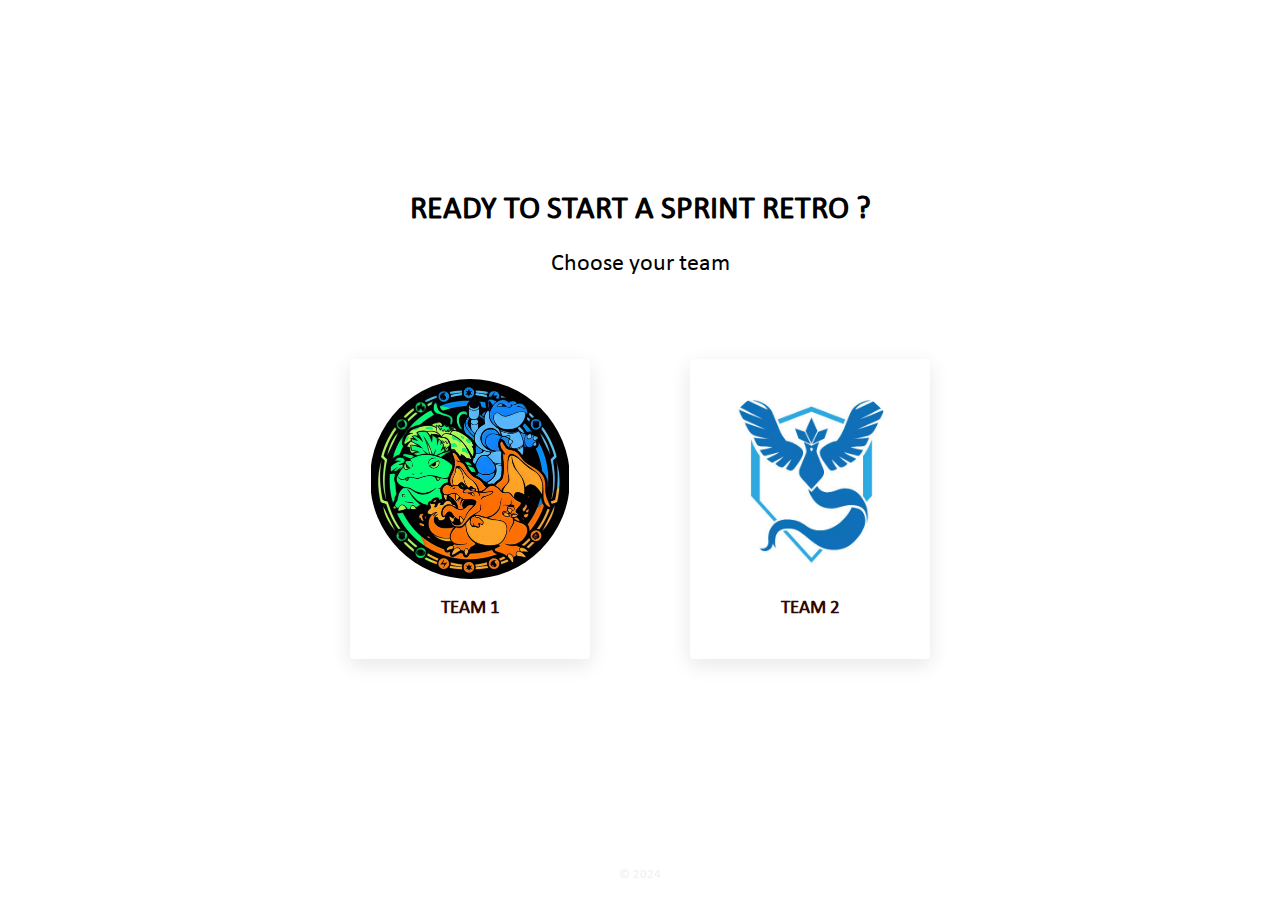
<file: index.html>
<!doctype html><html lang="en"><head><meta charset="utf-8"/><link rel="icon" href="./favicon.ico"/><meta name="viewport" content="width=device-width,initial-scale=1"/><meta name="theme-color" content="#000000"/><link rel="stylesheet" href="./fonts.css"/><link rel="manifest" href="./manifest.json"/><title>PokeRetro</title><meta name="description" content="Pokemon-themed tool for sprint retrospective"/><meta name="description" property="og:description" content="Pokemon-themed tool for sprint retrospective"/><meta name="keywords" content=""/><meta property="og:site_name" content="PokeRetro"/><meta property="og:title" content="PokeRetro"/><meta property="og:image" content="https://kimanhou.github.io/pokeretro/hero.jpg"/><meta property="og:image:type" content="image/png"/><meta property="og:image:width" content="1200"/><meta property="og:image:height" content="630"/><meta property="og:image:alt" content="PokeRetro logo"/><meta property="og:type" content="website"/><meta property="og:url" content="https://kimanhou.github.io/pokeretro/"/><script defer="defer" src="./static/js/main.7588f676.js"></script><link href="./static/css/main.6096b437.css" rel="stylesheet"></head><body><noscript>You need to enable JavaScript to run this app.</noscript><div id="root"></div></body></html>
</file>
<file: fonts.css>
@font-face {
    font-family: Rammetto;
    font-display: swap;
    src: url("./fonts/RammettoOne-Regular.ttf") format("truetype");
}

@font-face {
    font-family: Calibri;
    font-display: swap;
    src: url("./fonts/calibri-regular.ttf") format("truetype");
}
</file>
<file: static/css/main.6096b437.css>
body{-webkit-font-smoothing:antialiased;-moz-osx-font-smoothing:grayscale;font-family:-apple-system,BlinkMacSystemFont,Segoe UI,Roboto,Oxygen,Ubuntu,Cantarell,Fira Sans,Droid Sans,Helvetica Neue,sans-serif;margin:0}code{font-family:source-code-pro,Menlo,Monaco,Consolas,Courier New,monospace}footer{align-items:center;color:var(--color-light-grey);font-size:.8rem;height:50px;justify-content:center}.TeamSelection_team-selection__0-s34{align-items:center;border-radius:4px;box-shadow:0 0 0 3px transparent,0 6px 20px hsla(0,0%,7%,.1);box-sizing:border-box;display:flex;flex-direction:column;padding:20px;text-transform:uppercase;transition:box-shadow .2s}.TeamSelection_team-selection__0-s34:hover{box-shadow:0 0 0 3px #121212,0 0 0 0 transparent}.TeamSelection_team-selection__0-s34>.TeamSelection_team-logo__zE6YM{background-position:50%;background-repeat:no-repeat;background-size:contain;border-radius:50%;height:200px;width:200px}div.Home_home__SCgQC{display:flex;flex-direction:column;height:calc(100vh - 50px);justify-content:center}div.Home_home__SCgQC h1{margin-block:0;text-transform:uppercase}div.Home_home__SCgQC h2{font-weight:400}div.Home_home__SCgQC>div.Home_team-selection-container__Xub1S{display:flex;gap:100px;justify-content:center;margin-top:60px}div.Arena_arena__YfAN3{align-items:center;border-radius:10px;box-shadow:0 8px 24px hsla(210,8%,62%,.2);display:flex;flex:1 1;justify-content:center;padding:10px;position:relative}div.Arena_arena__YfAN3>svg.Arena_arena-svg__4Nq0j{max-width:540px}div.Arena_arena__YfAN3>svg.Arena_arena-svg__4Nq0j>text.Arena_orbit-text__5Q1Le{-webkit-transform-origin:center;transform-origin:center}div.Arena_arena__YfAN3>svg.Arena_arena-svg__4Nq0j>text.Arena_orbit-text__5Q1Le.Arena_orbit-text-strongly-disagree__UtIEE{-webkit-animation:Arena_spin-orbit-strongly-disagree__pdz9m 1.4s ease-in forwards;animation:Arena_spin-orbit-strongly-disagree__pdz9m 1.4s ease-in forwards;-webkit-transform:rotate(-78deg);transform:rotate(-78deg)}div.Arena_arena__YfAN3>svg.Arena_arena-svg__4Nq0j>text.Arena_orbit-text__5Q1Le.Arena_orbit-text-disagree__Cn3oZ{-webkit-animation:Arena_spin-orbit-disagree__5C6sG 1.6s ease-in forwards;animation:Arena_spin-orbit-disagree__5C6sG 1.6s ease-in forwards;-webkit-transform:rotate(-82deg);transform:rotate(-82deg)}div.Arena_arena__YfAN3>svg.Arena_arena-svg__4Nq0j>text.Arena_orbit-text__5Q1Le.Arena_orbit-text-not-sure__VQ-Sl{-webkit-animation:Arena_spin-orbit-not-sure__zGSJJ 1.8s ease-in forwards;animation:Arena_spin-orbit-not-sure__zGSJJ 1.8s ease-in forwards;-webkit-transform:rotate(-79deg);transform:rotate(-79deg)}div.Arena_arena__YfAN3>svg.Arena_arena-svg__4Nq0j>text.Arena_orbit-text__5Q1Le.Arena_orbit-text-agree__g282J{-webkit-animation:Arena_spin-orbit-agree__HAbKb 2s ease-in forwards;animation:Arena_spin-orbit-agree__HAbKb 2s ease-in forwards;-webkit-transform:rotate(-80deg);transform:rotate(-80deg)}div.Arena_arena__YfAN3>svg.Arena_arena-svg__4Nq0j>circle.Arena_center__F48-4{-webkit-animation:Arena_spin__3uk8F 1s ease-in forwards;animation:Arena_spin__3uk8F 1s ease-in forwards;-webkit-transform:rotate(30deg);transform:rotate(30deg);-webkit-transform-origin:center;transform-origin:center}@-webkit-keyframes Arena_spin__3uk8F{40%{-webkit-transform:rotate(-1turn)}90%{-webkit-transform:rotate(1turn)}to{-webkit-transform:rotate(30deg)}}@keyframes Arena_spin__3uk8F{40%{-webkit-transform:rotate(-1turn);transform:rotate(-1turn)}90%{-webkit-transform:rotate(1turn);transform:rotate(1turn)}to{-webkit-transform:rotate(30deg);transform:rotate(30deg)}}@-webkit-keyframes Arena_spin-orbit-strongly-disagree__pdz9m{50%{-webkit-transform:rotate(1turn)}to{-webkit-transform:rotate(-78deg)}}@keyframes Arena_spin-orbit-strongly-disagree__pdz9m{50%{-webkit-transform:rotate(1turn);transform:rotate(1turn)}to{-webkit-transform:rotate(-78deg);transform:rotate(-78deg)}}@-webkit-keyframes Arena_spin-orbit-disagree__5C6sG{50%{-webkit-transform:rotate(-1turn)}to{-webkit-transform:rotate(-82deg)}}@keyframes Arena_spin-orbit-disagree__5C6sG{50%{-webkit-transform:rotate(-1turn);transform:rotate(-1turn)}to{-webkit-transform:rotate(-82deg);transform:rotate(-82deg)}}@-webkit-keyframes Arena_spin-orbit-not-sure__zGSJJ{50%{-webkit-transform:rotate(1turn)}to{-webkit-transform:rotate(-79deg)}}@keyframes Arena_spin-orbit-not-sure__zGSJJ{50%{-webkit-transform:rotate(1turn);transform:rotate(1turn)}to{-webkit-transform:rotate(-79deg);transform:rotate(-79deg)}}@-webkit-keyframes Arena_spin-orbit-agree__HAbKb{50%{-webkit-transform:rotate(-1turn)}to{-webkit-transform:rotate(-80deg)}}@keyframes Arena_spin-orbit-agree__HAbKb{50%{-webkit-transform:rotate(-1turn);transform:rotate(-1turn)}to{-webkit-transform:rotate(-80deg);transform:rotate(-80deg)}}.GamePiece_game-piece__nJsRi{background-color:#000;background-position:50%;background-repeat:no-repeat;background-size:contain;border-radius:50%;display:inline-block;height:40px;width:40px}.GamePiece_game-piece__nJsRi.GamePiece_absolute__YjeIi{left:0;position:absolute;top:0}.TeamMember_team-member__1Ktzf{align-items:center;border-radius:10px;box-shadow:0 8px 24px hsla(210,8%,62%,.2);box-sizing:border-box;display:flex;flex-direction:column;font-size:14px;padding:8px;width:80px}.TeamMember_team-member__1Ktzf>div.TeamMember_game-piece-container__QABrj{position:relative}.TeamMember_team-member__1Ktzf>span{color:var(--color-grey);text-transform:uppercase}.divider{background-color:var(--color-light-grey);height:1px;margin:1rem 0;width:100%}header{align-items:center;justify-content:center;padding-bottom:10px;padding-right:20px;padding-top:10px}header>.tag-line{color:var(--color-grey)}header>.tag-line>h4{font-size:1.2rem;font-weight:400;margin-block:0}header>.tag-line .tag-line-decoration{background-color:var(--color-grey);height:1px;width:3rem}header>.tag-line .tag-line-decoration.left{margin-right:1rem}header>.tag-line .tag-line-decoration.right{margin-left:1rem}header>input{border:none;color:var(--fg);font-size:2rem;font-weight:700;margin-block:0;margin:1rem auto;text-align:center;width:100%}header>input:focus{outline:none}header>button.reset-positions-button{background-color:var(--bg);border:0;border-radius:12px;box-shadow:0 0 0 3px transparent,0 6px 20px hsla(0,0%,7%,.1);box-sizing:border-box;color:var(--fg);cursor:pointer;display:inline-flex;font-weight:700;outline:none;padding:1rem 1.2rem;text-align:center;text-decoration:none;transition:box-shadow .2s;white-space:nowrap}header>button.reset-positions-button:hover{box-shadow:0 0 0 3px #121212,0 0 0 0 transparent}div.Board_board__IksR5{display:flex;gap:40px}div.Board_board__IksR5 .Board_team-members-container__T1FNd{border-radius:12px;display:flex;flex-flow:column nowrap;gap:10px}div.Board_board__IksR5 .Board_team-members-container__T1FNd>div.Board_team-members-line__1yW9Y{display:flex;gap:10px;justify-content:flex-end}:root{--bg:#fff;--fg:#2f0601;--color-grey:#676767;--color-light-grey:#f0f1f0;--color-primary-1:#1ab394;--color-primary-2:#f79d65;--color-primary-3:#f4845f;--color-primary-4:#f27059;--color-primary-5:#f25c54;--color-toast-success:#5da271}html{background-color:#fff;background-color:var(--bg);scroll-behavior:smooth}.app-container{display:flex;flex-direction:column;font-family:Calibri;margin-left:auto;margin-right:auto;max-width:1170px;min-height:100vh;padding-left:16px;padding-right:16px;text-align:center}.app-container .flex-row{display:flex;flex-direction:row}.app-container .flex-column{display:flex;flex-direction:column}.app-container .align-items-center{align-items:center}.app-container .justify-content-center{justify-content:center}.app-container .flex-1{flex:1 1}.app-container a{color:#2f0601;color:var(--fg);text-decoration:none}.app-container ul{-webkit-padding-start:0;list-style-type:none;padding-inline-start:0}.app-container .typeface-primary{font-family:Kalnia}
/*# sourceMappingURL=main.6096b437.css.map*/
</file>
